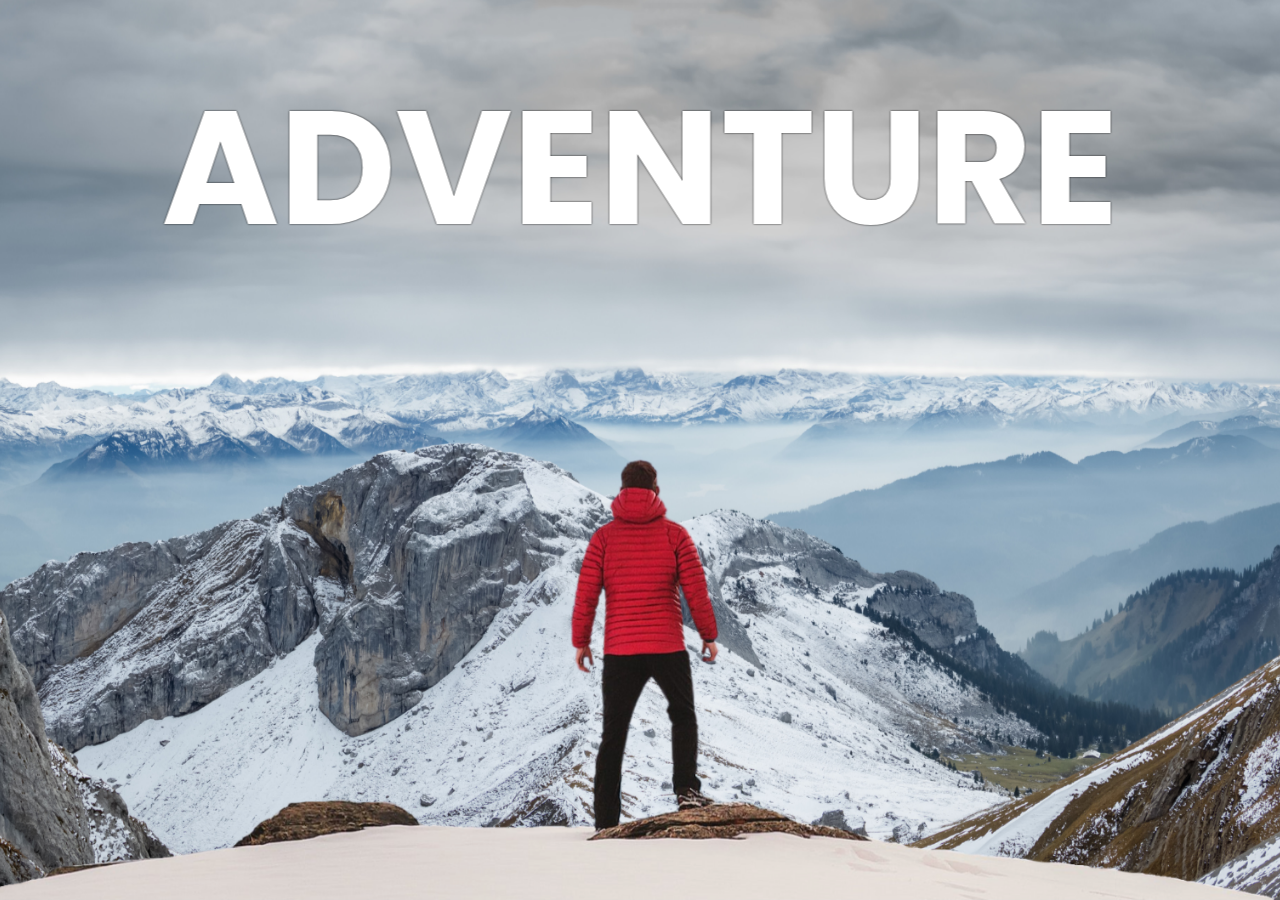
<file: index.html>
<!DOCTYPE html>
<html lang="en">
  <head>
    <meta charset="UTF-8" />
    <meta http-equiv="X-UA-Compatible" content="IE=edge" />
    <meta name="viewport" content="width=device-width, initial-scale=1.0" />
    <title>Parallax Website</title>
    <link rel="stylesheet" href="./style.css">
  </head>
  <body>
    <main>
      <div class="container">
        <img src="./assets/images/background.png" alt="background" id="background" />
        <img src="./assets/images/foreground.png" alt="foreground" id="foreground" />
        <h1>Adventure</h1>
      </div>

      <section>
        <h2>Adventure Time !</h2>
        <p class="text">
          Lorem, ipsum dolor sit amet consectetur adipisicing elit. Ad, itaque
          hic tempore rem eveniet sed repudiandae molestiae magnam aut quod
          consequatur, harum, totam beatae fugiat ipsam? Explicabo, blanditiis
          quod similique fugiat fugit ea expedita deleniti doloribus, delectus
          perferendis, tempore amet maiores libero sapiente voluptatem
          reprehenderit? Illum alias commodi cupiditate corporis mollitia ab
          quaerat, ipsum est excepturi vitae a sunt optio.
          <br /><br />
          Lorem ipsum dolor sit amet consectetur, adipisicing elit. Qui
          necessitatibus commodi alias? Veritatis, eligendi nisi. Amet
          exercitationem, recusandae dolore corrupti laborum aperiam repellendus
          natus voluptatem quam atque aliquam beatae. Odit deserunt nisi optio
          eveniet? Aliquam possimus molestiae, ullam illum accusamus autem
          accusantium! Voluptate laboriosam eum saepe ex veritatis est? Numquam
          eaque autem labore provident dolorum, velit omnis mollitia eos
          adipisci!
        </p>

        <div class="box bg1">
          <h4>biking</h4>
        </div>
        <p class="text">
          Lorem, ipsum dolor sit amet consectetur adipisicing elit. Ad, itaque
          hic tempore rem eveniet sed repudiandae molestiae magnam aut quod
          consequatur, harum, totam beatae fugiat ipsam? Explicabo, blanditiis
          quod similique fugiat fugit ea expedita deleniti doloribus, delectus
          perferendis, tempore amet maiores libero sapiente voluptatem
          reprehenderit? Illum alias commodi cupiditate corporis mollitia ab
          quaerat, ipsum est excepturi vitae a sunt optio.
          <br /><br />
          Lorem ipsum dolor sit amet consectetur, adipisicing elit. Qui
          necessitatibus commodi alias? Veritatis, eligendi nisi. Amet
          exercitationem, recusandae dolore corrupti laborum aperiam repellendus
          natus voluptatem quam atque aliquam beatae. Odit deserunt nisi optio
          eveniet? Aliquam possimus molestiae, ullam illum accusamus autem
          accusantium! Voluptate laboriosam eum saepe ex veritatis est? Numquam
          eaque autem labore provident dolorum, velit omnis mollitia eos
          adipisci!
        </p>

        <div class="box bg2">
          <h4>PARA GLIDING</h4>
        </div>
        <p class="text">
          Lorem, ipsum dolor sit amet consectetur adipisicing elit. Ad, itaque
          hic tempore rem eveniet sed repudiandae molestiae magnam aut quod
          consequatur, harum, totam beatae fugiat ipsam? Explicabo, blanditiis
          quod similique fugiat fugit ea expedita deleniti doloribus, delectus
          perferendis, tempore amet maiores libero sapiente voluptatem
          reprehenderit? Illum alias commodi cupiditate corporis mollitia ab
          quaerat, ipsum est excepturi vitae a sunt optio.
          <br /><br />
          Lorem ipsum dolor sit amet consectetur, adipisicing elit. Qui
          necessitatibus commodi alias? Veritatis, eligendi nisi. Amet
          exercitationem, recusandae dolore corrupti laborum aperiam repellendus
          natus voluptatem quam atque aliquam beatae. Odit deserunt nisi optio
          eveniet? Aliquam possimus molestiae, ullam illum accusamus autem
          accusantium! Voluptate laboriosam eum saepe ex veritatis est? Numquam
          eaque autem labore provident dolorum, velit omnis mollitia eos
          adipisci!
        </p>

        <div class="box bg3">
          <h4>SURFING</h4>
        </div>
        <p class="text">
          Lorem, ipsum dolor sit amet consectetur adipisicing elit. Ad, itaque
          hic tempore rem eveniet sed repudiandae molestiae magnam aut quod
          consequatur, harum, totam beatae fugiat ipsam? Explicabo, blanditiis
          quod similique fugiat fugit ea expedita deleniti doloribus, delectus
          perferendis, tempore amet maiores libero sapiente voluptatem
          reprehenderit? Illum alias commodi cupiditate corporis mollitia ab
          quaerat, ipsum est excepturi vitae a sunt optio.
          <br /><br />
          Lorem ipsum dolor sit amet consectetur, adipisicing elit. Qui
          necessitatibus commodi alias? Veritatis, eligendi nisi. Amet
          exercitationem, recusandae dolore corrupti laborum aperiam repellendus
          natus voluptatem quam atque aliquam beatae. Odit deserunt nisi optio
          eveniet? Aliquam possimus molestiae, ullam illum accusamus autem
          accusantium! Voluptate laboriosam eum saepe ex veritatis est? Numquam
          eaque autem labore provident dolorum, velit omnis mollitia eos
          adipisci!
        </p>
      </section>
    </main>
  </body>
</html>
</file>
<file: style.css>
@import url("https://fonts.googleapis.com/css2?family=Poppins&display=swap");

*,
*::before,
*::after {
  margin: 0;
  padding: 0;
  box-sizing: border-box;
  font-family: "poppins", "sans-serif";
}

main {
  height: 100vh;
  /* width: 100%; */
  overflow-x: hidden;
  perspective: 10px;
}

.container {
  position: relative;
  height: 100vh;
  display: flex;
  justify-content: center;
  align-items: center;
  transform-style: preserve-3d;
  z-index: -1;
}

.container img {
  position: absolute;
  height: 100vh;
  width: 100%;
  object-fit: cover;
  z-index: -1;
}

#background {
  transform: translateZ(-39px) scale(5);
}

#foreground {
  transform: translateZ(-20px) scale(3);
}

.container h1 {
  position: absolute;
  top: 3rem;
  color: #fff;
  left: 50%;
  transform: translateX(-50%);
  text-transform: uppercase;
  font-size: 10rem;
  font-weight: 700;
  text-shadow: 0 0 2px black;
}

section {
  background: rgb(45, 45, 45);
  color: #fff;
  padding: 5rem 0px;
}

section h2 {
  font-size: 5rem;
  padding: 0 10rem;
}

.text {
  font-size: 1.5rem;
  padding: 0 10rem;
  margin: 5rem 0;
}

.bg1 {
  background-image: url(./assets/images/sport-1.jpg);
}

.bg2 {
  background-image: url(./assets/images/sport-2.jpg);
}

.bg3 {
  background-image: url(./assets/images/sport-3.jpg);
}

.box {
  height: 500px;
  width: 100%;
  background-size: cover;
  background-position: center;
  background-attachment: fixed;
  position: relative;
}

.box h4 {
  font-size: 3.5rem;
  color: black;
  font-weight: 600;
  text-transform: uppercase;
  background-color: white;
  position: absolute;
  top: 50%;
  left: 50%;
  transform: translate(-50%, -50%);
  padding: 0 20px;
}
/* ---------- Large Tablets & Small Laptops ---------- */
@media (max-width: 1024px) {
  .container h1 {
    font-size: 6rem;
    top: 2.5rem;
  }

  section h2 {
    font-size: 3.5rem;
    padding: 0 5rem;
  }

  .text {
    font-size: 1.3rem;
    padding: 0 5rem;
  }

  .box {
    height: 420px;
    background-attachment: scroll;
  }

  .box h4 {
    font-size: 2.5rem;
  }
}

/* ---------- Tablets ---------- */
@media (max-width: 768px) {
  .container h1 {
    font-size: 4.5rem;
    top: 2rem;
  }

  section h2 {
    font-size: 2.8rem;
    padding: 0 3rem;
  }

  .text {
    font-size: 1.2rem;
    padding: 0 3rem;
  }

  .box {
    height: 350px;
  }

  .box h4 {
    font-size: 2rem;
    padding: 0 12px;
  }
}

/* ---------- Mobile ---------- */
@media (max-width: 480px) {
  .container h1 {
    font-size: 3rem;
    top: 1.5rem;
    text-align: center;
    width: 100%;
  }

  section h2 {
    font-size: 2rem;
    padding: 0 1.5rem;
  }

  .text {
    font-size: 1rem;
    padding: 0 1.5rem;
  }

  .box {
    height: 260px;
  }

  .box h4 {
    font-size: 1.4rem;
  }
}

/* ---------- Small Phones ---------- */
@media (max-width: 360px) {
  .container h1 {
    font-size: 2.5rem;
  }

  section h2 {
    font-size: 1.7rem;
  }

  .text {
    font-size: 0.95rem;
  }

  .box h4 {
    font-size: 1.2rem;
  }
}
</file>
